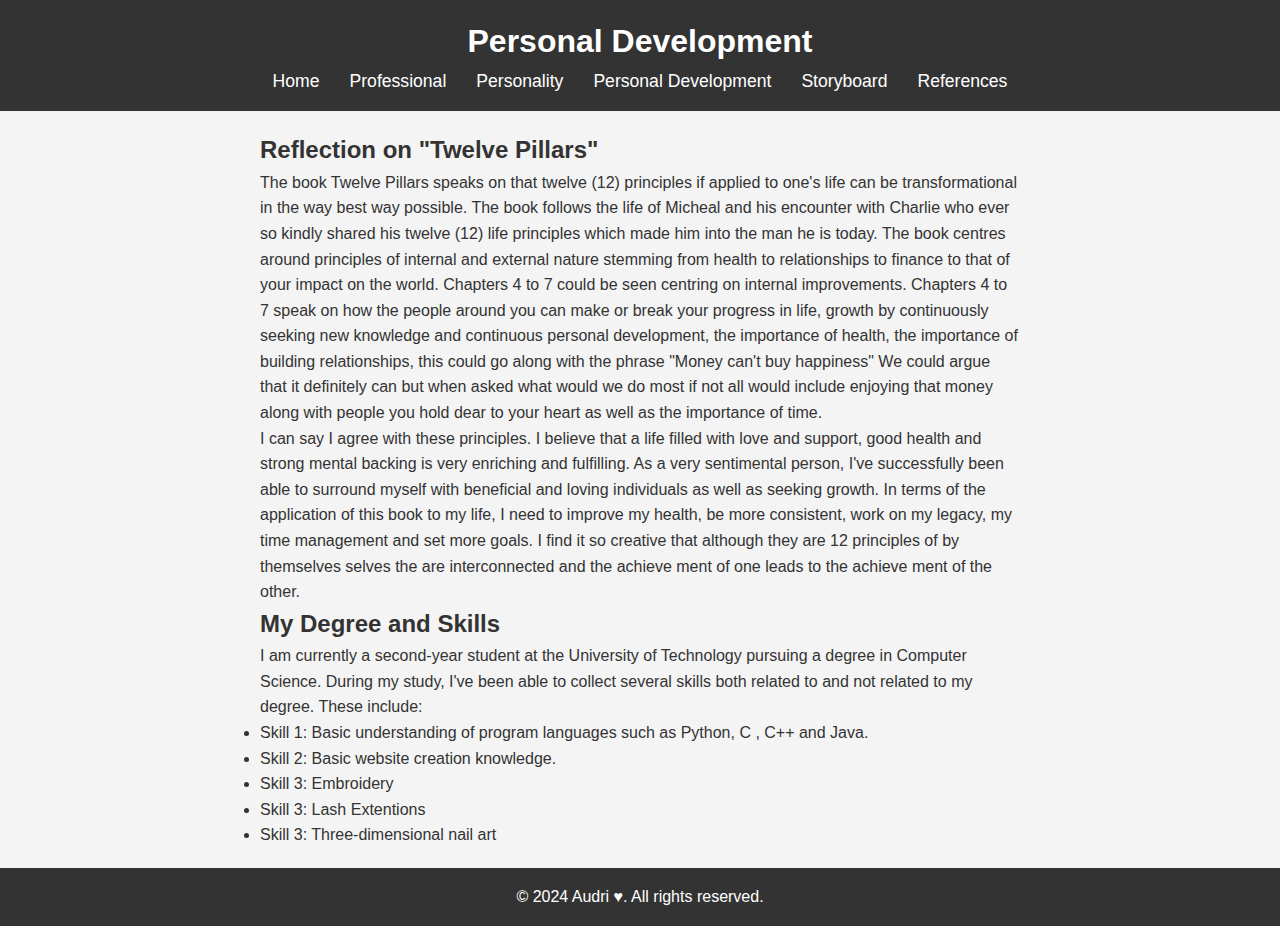
<file: Personal_development.html>
<!DOCTYPE html>
<html lang="en">
<head>
    <meta charset="UTF-8">
    <meta name="viewport" content="width=device-width, initial-scale=1.0">
    <title>Portfolio - Personal Development</title>
    <link rel="stylesheet" href="styles.css">
</head>
<body>
    <header>
        <h1>Personal Development</h1>
        <nav>
            <ul>
                <li><a href="index.html">Home</a></li>
                <li><a href="professional.html">Professional</a></li>
                <li><a href="personality.html">Personality</a></li>
                <li><a href="personal_development.html">Personal Development</a></li>
                <li><a href="storyboard.html">Storyboard</a></li>
                <li><a href="references.html">References</a></li>
            </ul>
        </nav>
    </header>

    <main>
        <section>
            <h2>Reflection on "Twelve Pillars"</h2>
            <p> The book Twelve Pillars speaks on that twelve (12) principles if applied to one's life can be transformational in the way best way possible. The book follows the life of Micheal and his encounter with Charlie who ever so kindly shared his twelve (12) life principles which made him into the man he is today. The book centres around principles of internal and external nature stemming from health to relationships to finance to that of your impact on the world. Chapters 4 to 7 could be seen centring on internal improvements. Chapters 4 to 7 speak on how the people around you can make or break your progress in life, growth by continuously seeking new knowledge and continuous personal development, the importance of health, the importance of building relationships, this could go along with the phrase "Money can't buy happiness" We could argue that it definitely can but when asked what would we do most if not all would include enjoying that money along with people you hold dear to your heart as well as the importance of time.</p>

           <p> I can say I agree with these principles. I believe that a life filled with love and support, good health and strong mental backing is very enriching and fulfilling. As a very sentimental person, I've successfully been able to surround myself with beneficial and loving individuals as well as seeking growth. In terms of the application of this book to my life, I need to improve my health, be more consistent, work on my legacy, my time management and set more goals. I find it so creative that although they are 12 principles of by themselves selves the are interconnected and the achieve ment of one leads to the achieve ment of the other.  </p>
        </section>

        <section>
            <h2>My Degree and Skills</h2>
            <p>I am currently a second-year student at the University of Technology pursuing a degree in Computer Science. During my study, I've been able to collect several skills both related to and not related to my degree. These include: </p>
            <ul>
                <li>Skill 1: Basic understanding of program languages such as Python, C , C++ and Java.</li>
                <li>Skill 2: Basic website creation knowledge. </li>
                <li>Skill 3: Embroidery </li>
		<li>Skill 3: Lash Extentions</li>
		<li>Skill 3: Three-dimensional nail art </li>
            </ul>
        </section>
    </main>

    <footer>
        <p>&copy; 2024 Audri &#9829. All rights reserved.</p>
    </footer>
</body>
</html>
</file>
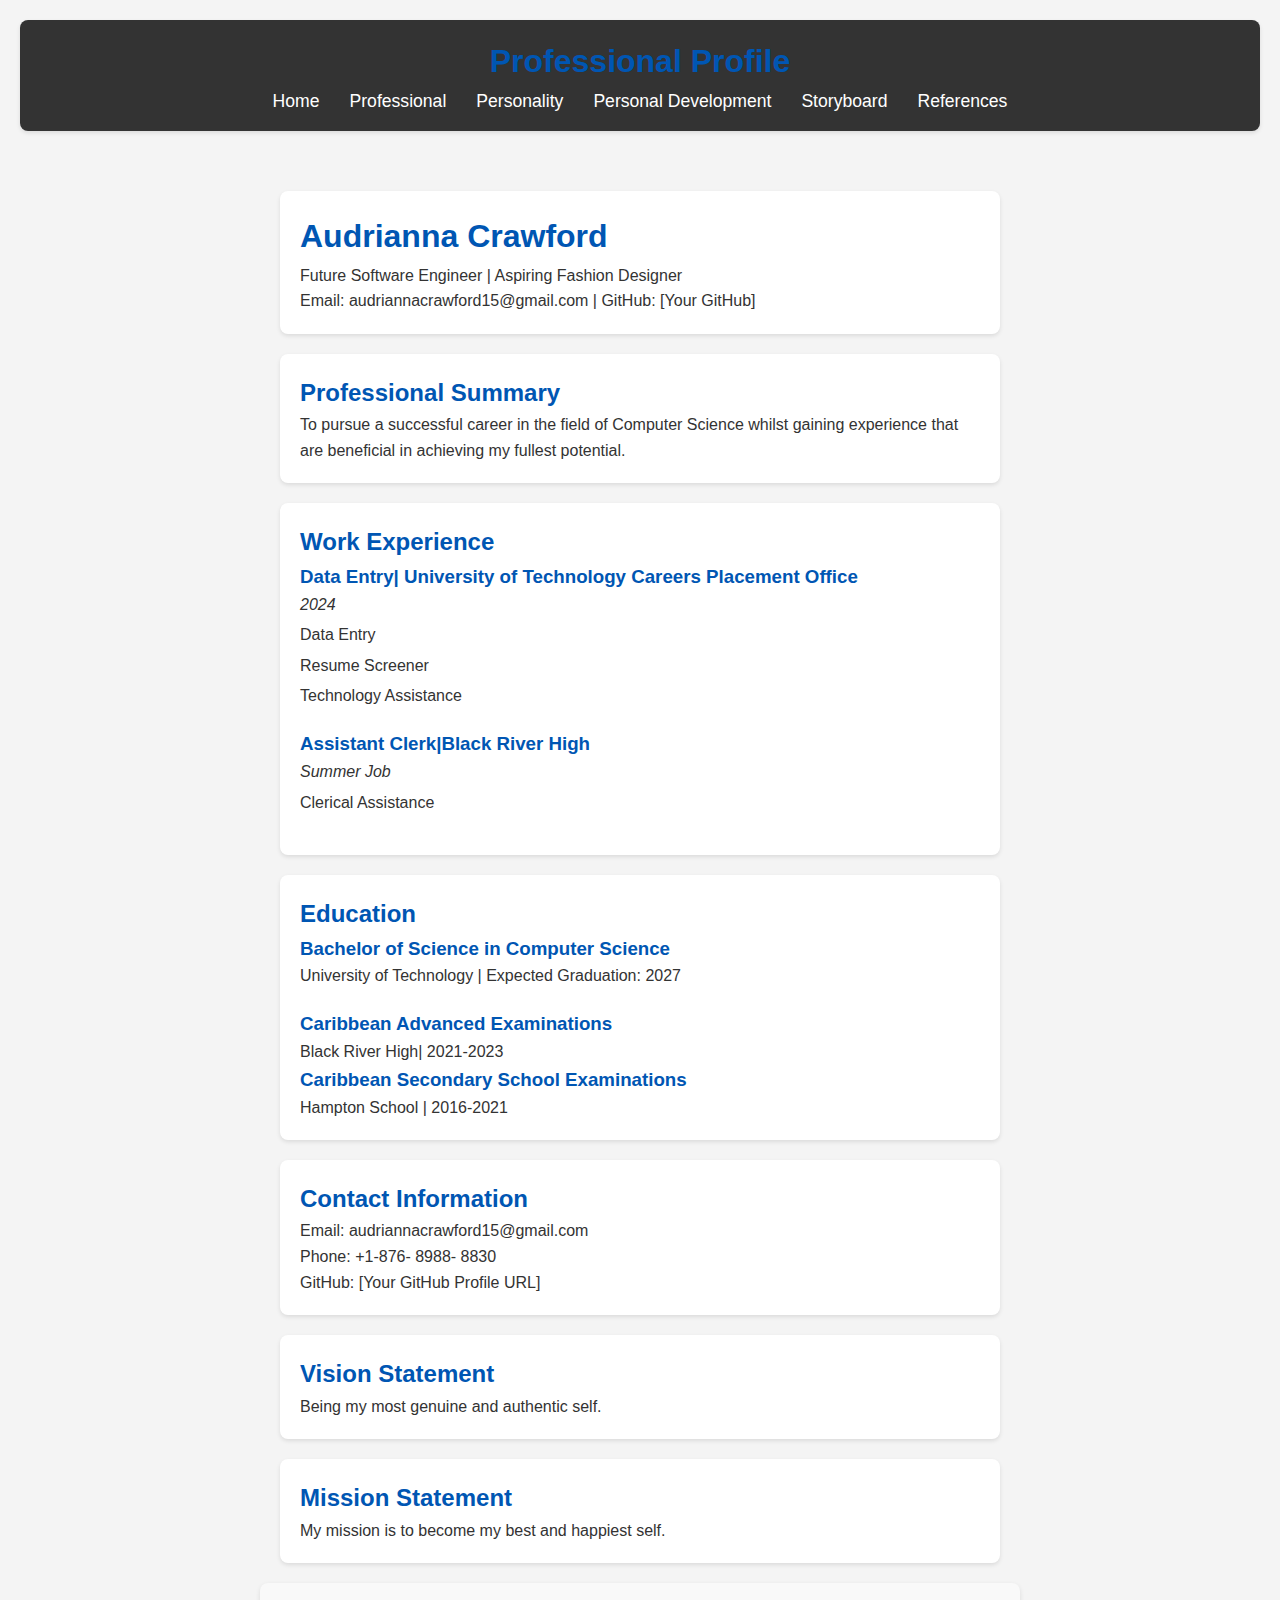
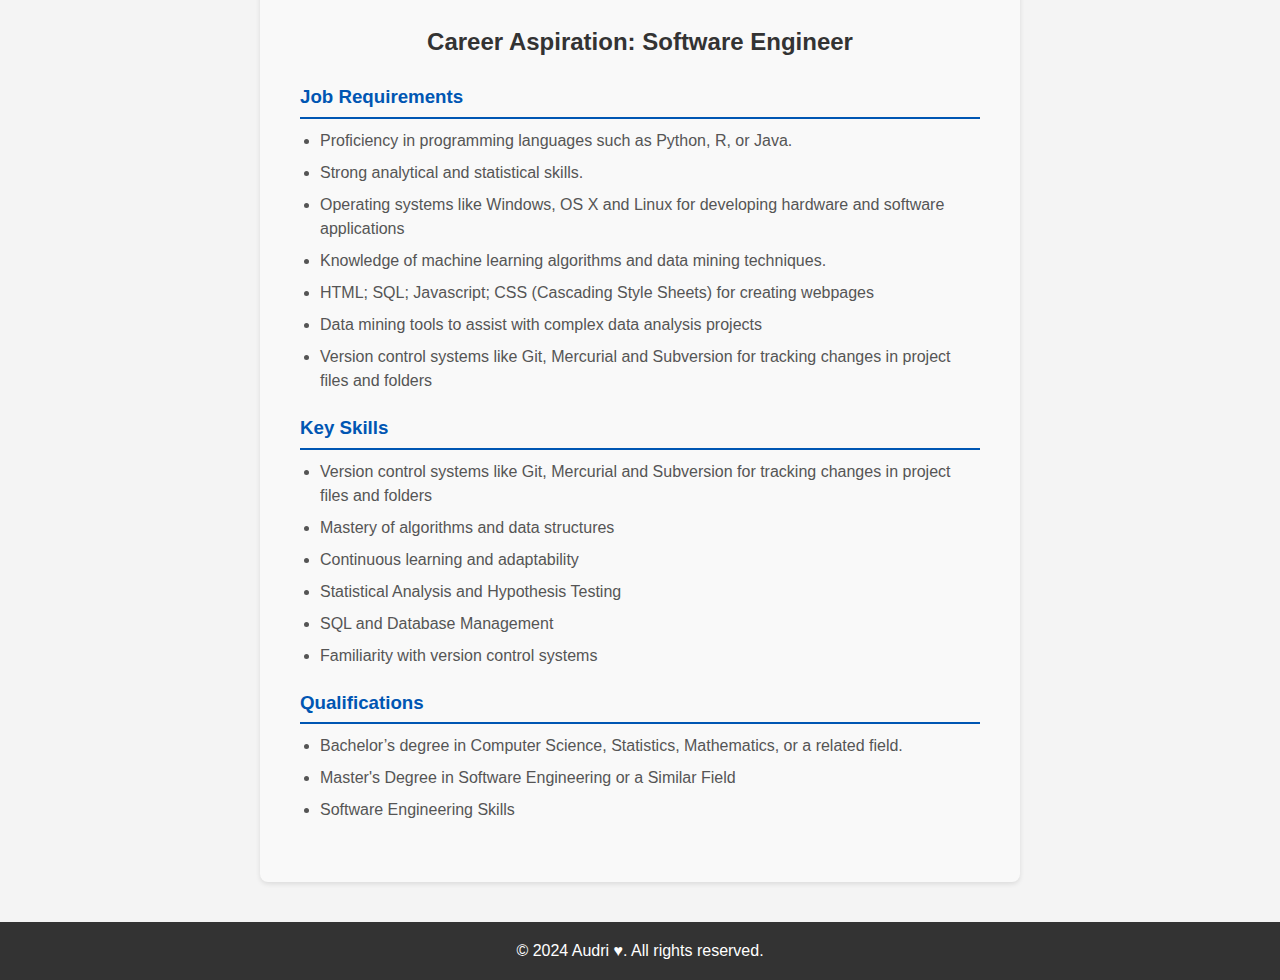
<file: Professional.html>
<!DOCTYPE html>
<html lang="en">
<head>
    <meta charset="UTF-8">
    <meta name="viewport" content="width=device-width, initial-scale=1.0">
    <title>Portfolio - Professional</title>
    <link rel="stylesheet" href="styles1.css">
<link rel="stylesheet" href="styles.css">
<link rel="stylesheet" href="styles2.css">


</head>
<body>
    <header>
        <h1>Professional Profile</h1>
        <nav>
            <ul>
                <li><a href="index.html">Home</a></li>
                <li><a href="professional.html">Professional</a></li>
                <li><a href="personality.html">Personality</a></li>
                <li><a href="personal_development.html">Personal Development</a></li>
                <li><a href="storyboard.html">Storyboard</a></li>
                <li><a href="references.html">References</a></li>
            </ul>
        </nav>
    </header>

    <main>
	 <section id="resume-header">
    <h1>Audrianna Crawford</h1>
    <p>Future Software Engineer | Aspiring Fashion Designer</p>
    <p>Email: audriannacrawford15@gmail.com | GitHub: [Your GitHub]</p>
</section>
<section id="professional-summary">
    <h2>Professional Summary</h2>
    <p>
        To pursue a successful career in the field of Computer Science whilst gaining experience that are beneficial in achieving my fullest potential. 

    </p>
</section>
<section id="experience">
    <h2> Work Experience</h2>
    <div class="job">
        <h3>Data Entry| University of Technology Careers Placement Office </h3>
        <p><em>2024</em></p>
        <ul>
            <li>Data Entry</li>
            <li>Resume Screener </li>
            <li>Technology Assistance</li>
        </ul>
    </div>

    <div class="job">
        <h3>Assistant Clerk|Black River High</h3>
        <p><em>Summer Job</em></p>
        <ul>
            <li>Clerical Assistance</li>
        </ul>
    </div>
</section>
<section id="education">
    <h2>Education</h2>
    <div class="degree">
        <h3>Bachelor of Science in Computer Science</h3>
        <p>University of Technology | Expected Graduation: 2027</p>
    </div>
<div class="Diploma">
        <h3>Caribbean Advanced Examinations</h3>
        <p>Black River High| 2021-2023</p>
    </div>
<div class="Certificate">
        <h3>Caribbean Secondary School Examinations</h3>
        <p>Hampton School | 2016-2021</p>
    </div>

</section>
<section id="contact-info">
    <h2>Contact Information</h2>
    <p>Email: audriannacrawford15@gmail.com</p>
    <p>Phone: +1-876- 8988- 8830</p>
    <p>GitHub: [Your GitHub Profile URL]</p>
</section>



                <section>
            <h2>Vision Statement</h2>
            <p> Being my most genuine and authentic self.</p>
        </section>

        <section>
            <h2>Mission Statement</h2>
            <p>My mission is to become my best and happiest self.</p>
        </section>

<section id="career">
    <h2>Career Aspiration: Software Engineer</h2>

    <!-- Job Requirements -->
    <div class="career-section">
        <h3>Job Requirements</h3>
        <ul>
            <li>Proficiency in programming languages such as Python, R, or Java.</li>
            <li>Strong analytical and statistical skills.</li>
            <li>Operating systems like Windows, OS X and Linux for developing hardware and software applications</li>
            <li>Knowledge of machine learning algorithms and data mining techniques.</li>
            <li>HTML; SQL; Javascript; CSS (Cascading Style Sheets) for creating webpages</li>
            <li>Data mining tools to assist with complex data analysis projects </li>
            <li>Version control systems like Git, Mercurial and Subversion for tracking changes in project files and folders</li>
        </ul>
    </div>

    <!-- Skills -->
    <div class="career-section">
        <h3>Key Skills</h3>
        <ul>
            <li>Version control systems like Git, Mercurial and Subversion for tracking changes in project files and folders</li>
            <li> Mastery of algorithms and data structures</li>
            <li>Continuous learning and adaptability</li>
            <li>Statistical Analysis and Hypothesis Testing</li>
            <li>SQL and Database Management</li>
            <li>Familiarity with version control systems</li>
        </ul>
    </div>

    <!-- Qualifications -->
    <div class="career-section">
        <h3>Qualifications</h3>
        <ul>
            <li>Bachelor’s degree in Computer Science, Statistics, Mathematics, or a related field.</li>
            <li>Master's Degree in Software Engineering or a Similar Field</li>
            <li>Software Engineering Skills </li>
        </ul>
    </div>
</section>

    </main>



    <footer>
        <p>&copy; 2024 Audri &#9829. All rights reserved.</p>
    </footer>
</body>
</html>
</file>
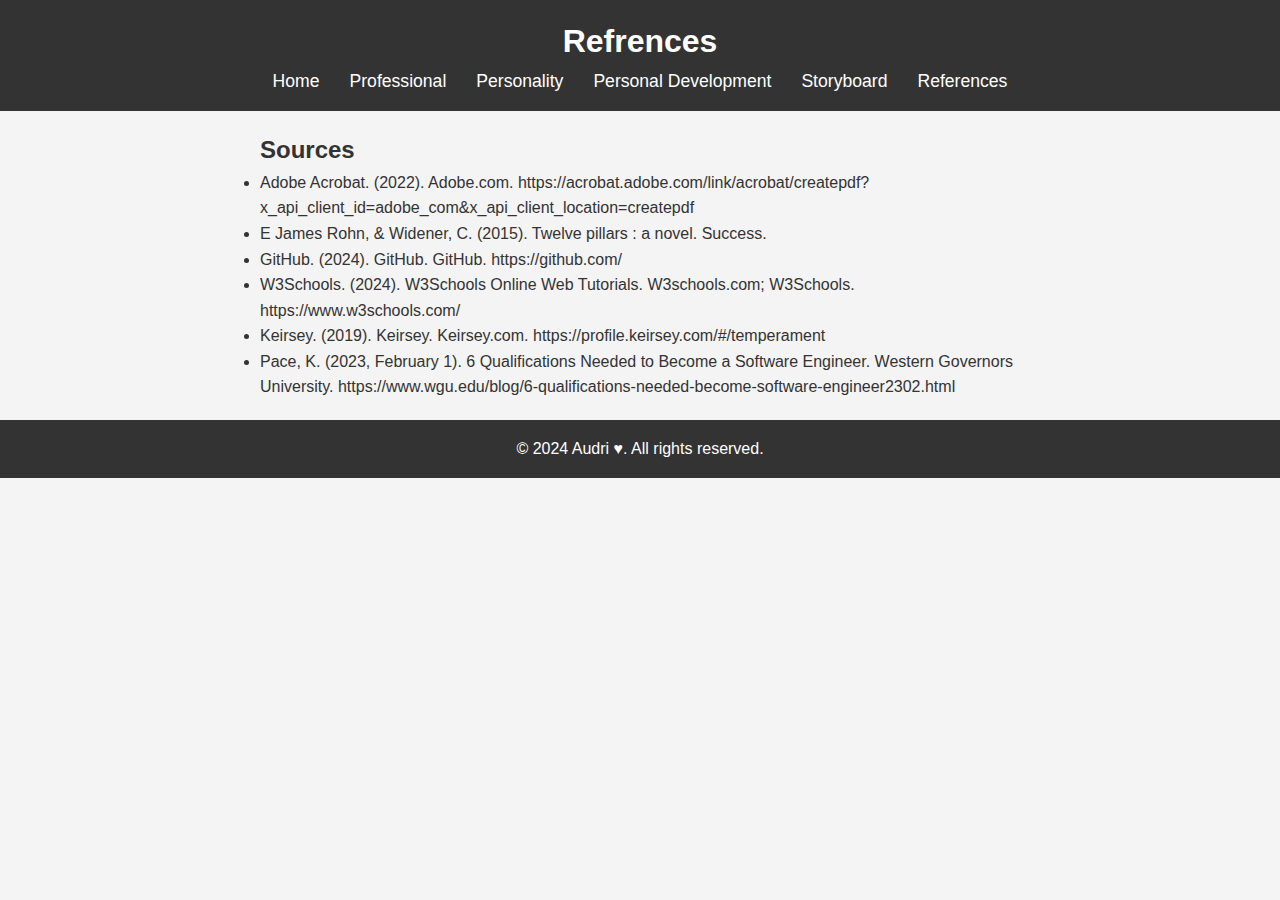
<file: References.html>
<!DOCTYPE html>
<html lang="en">
<head>
    <meta charset="UTF-8">
    <meta name="viewport" content="width=device-width, initial-scale=1.0">
    <title>Portfolio - Personal Development</title>
    <link rel="stylesheet" href="styles.css">
</head>
<body>
    <header>
        <h1>Refrences</h1>
        <nav>
            <ul>
                <li><a href="index.html">Home</a></li>
                <li><a href="professional.html">Professional</a></li>
                <li><a href="personality.html">Personality</a></li>
                <li><a href="personal_development.html">Personal Development</a></li>
                <li><a href="storyboard.html">Storyboard</a></li>
                <li><a href="references.html">References</a></li>
            </ul>
        </nav>
    </header>

    <main>
       <h2>Sources</h2>
          <ul>
                <li>Adobe Acrobat. (2022). Adobe.com. https://acrobat.adobe.com/link/acrobat/createpdf?x_api_client_id=adobe_com&x_api_client_location=createpdf</li>
                <li>E James Rohn, & Widener, C. (2015). Twelve pillars : a novel. Success.</li>
                <li>GitHub. (2024). GitHub. GitHub. https://github.com/</li>
                <li>W3Schools. (2024). W3Schools Online Web Tutorials. W3schools.com; W3Schools. https://www.w3schools.com/</li>
                <li>Keirsey. (2019). Keirsey. Keirsey.com. https://profile.keirsey.com/#/temperament</li>
                <li>Pace, K. (2023, February 1). 6 Qualifications Needed to Become a Software Engineer. Western Governors University. https://www.wgu.edu/blog/6-qualifications-needed-become-software-engineer2302.html</li>
            </ul>

       </h2>
    </main>
<footer>
        <p>&copy; 2024 Audri &#9829. All rights reserved.</p>
    </footer>
</body>
</html>
</file>
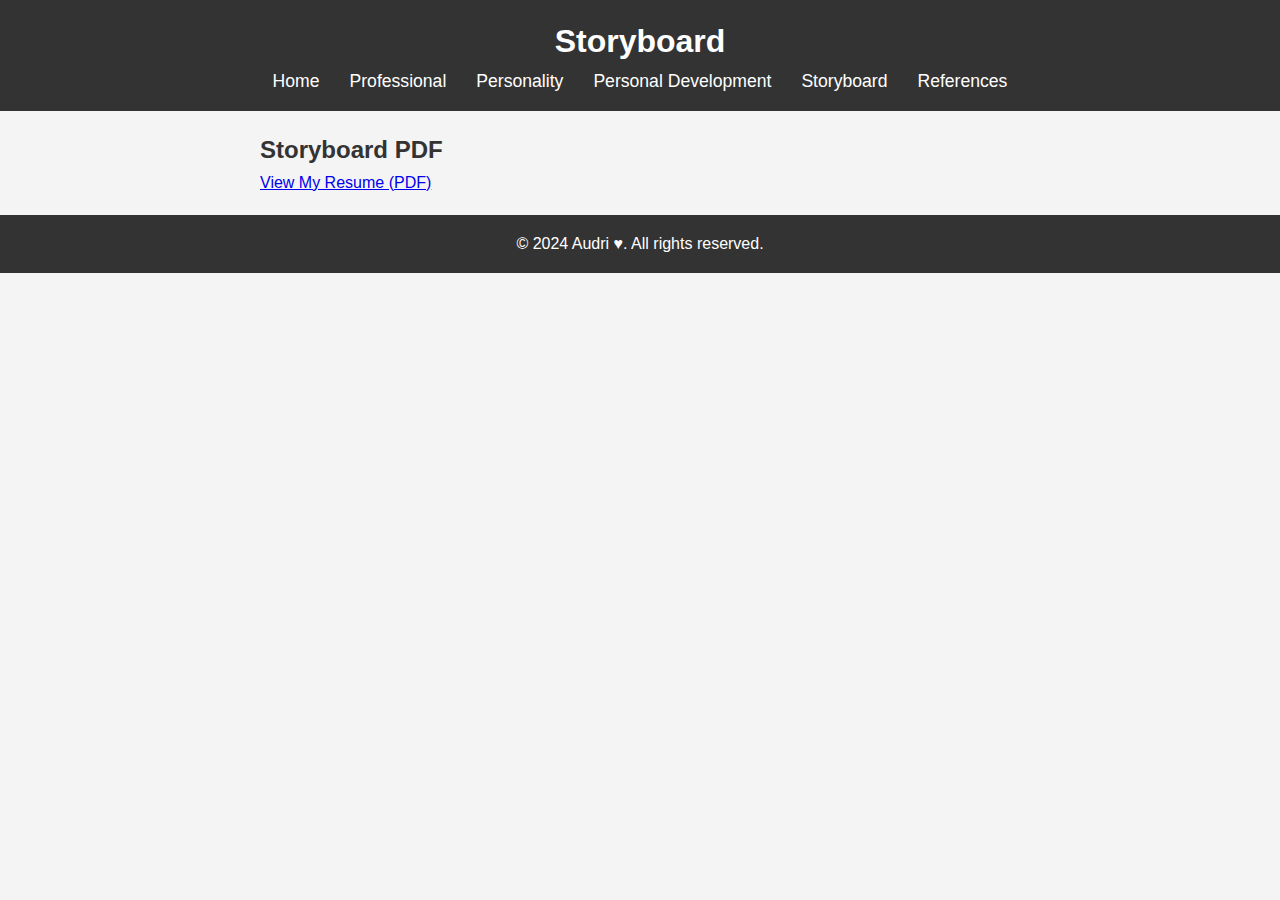
<file: Storyboard.html>
<!DOCTYPE html>
<html lang="en">
<head>
    <meta charset="UTF-8">
    <meta name="viewport" content="width=device-width, initial-scale=1.0">
    <title>Portfolio - Personal Development</title>
    <link rel="stylesheet" href="styles.css">
</head>
<body>
    <header>
        <h1>Storyboard</h1>
        <nav>
            <ul>
                <li><a href="index.html">Home</a></li>
                <li><a href="professional.html">Professional</a></li>
                <li><a href="personality.html">Personality</a></li>
                <li><a href="personal_development.html">Personal Development</a></li>
                <li><a href="storyboard.html">Storyboard</a></li>
                <li><a href="references.html">References</a></li>
            </ul>
        </nav>
    </header>

    <main>
       <h2>Storyboard PDF</h2>
          <a href="C:\Users\Audrianna\Documents\2302665_Assessment 1\Assets\My Portfolio Website Storyboard.pdf" target="_blank">View My Resume (PDF)</a>
       </h2>
    </main>
<footer>
        <p>&copy; 2024 Audri &#9829. All rights reserved.</p>
    </footer>
</body>
</html>
</file>
<file: styles.css>
* {
    margin: 0;
    padding: 0;
    box-sizing: border-box;
}

body {
    font-family: Arial, sans-serif;
    line-height: 1.6;
    background-color: #f4f4f4;
    color: #333;
}

header {
    background-color: #333;
    color: #fff;
    padding: 1rem;
    text-align: center;
}

nav ul {
    list-style: none;
    display: flex;
    justify-content: center;
}

nav ul li {
    margin: 0 15px;
}

nav ul li a {
    color: #fff;
    text-decoration: none;
    font-size: 1.1rem;
}

main {
    padding: 20px;
    max-width: 800px;
    margin: 0 auto;
}

figure {
    margin: 20px 0;
    text-align: center;
}

figure img {
    border-radius: 50%;
    cursor: pointer;
}

footer {
    background-color: #333;
    color: #fff;
    text-align: center;
    padding: 1rem;
    position: static;
    bottom: 0;
    width: 100%;
}
</file>
<file: styles1.css>
body {
    font-family: Arial, sans-serif;
    line-height: 1.6;
    margin: 0;
    padding: 0;
    background-color: #f4f4f4;
    color: #333;
}

header, section {
    margin: 20px;
    padding: 20px;
    background: #fff;
    border-radius: 8px;
    box-shadow: 0 2px 4px rgba(0, 0, 0, 0.1);
}

h1, h2, h3 {
    color: #0056b3;
}

ul {
    list-style-type: none;
    padding: 0;
}

ul li {
    margin: 5px 0;
}

#resume-header p {
    font-size: 16px;
}

.job, .degree, .project {
    margin-bottom: 20px;
}
</file>
<file: styles2.css>
#career {
    background-color: #f9f9f9;
    padding: 40px;
    margin: 20px auto;
    border-radius: 8px;
    box-shadow: 0 2px 5px rgba(0, 0, 0, 0.1);
    max-width: 800px;
}

#career h2 {
    color: #333;
    text-align: center;
    margin-bottom: 20px;
}

.career-section {
    margin-bottom: 20px;
}

.career-section h3 {
    color: #0056b3;
    margin-bottom: 10px;
    border-bottom: 2px solid #0056b3;
    padding-bottom: 5px;
}

.career-section ul {
    list-style-type: disc;
    margin: 0;
    padding: 0 0 0 20px;
}

.career-section ul li {
    margin-bottom: 8px;
    line-height: 1.5;
    color: #555;
}

@media (max-width: 600px) {
    #career {
        padding: 20px;
        margin: 10px;
    }
}
</file>
